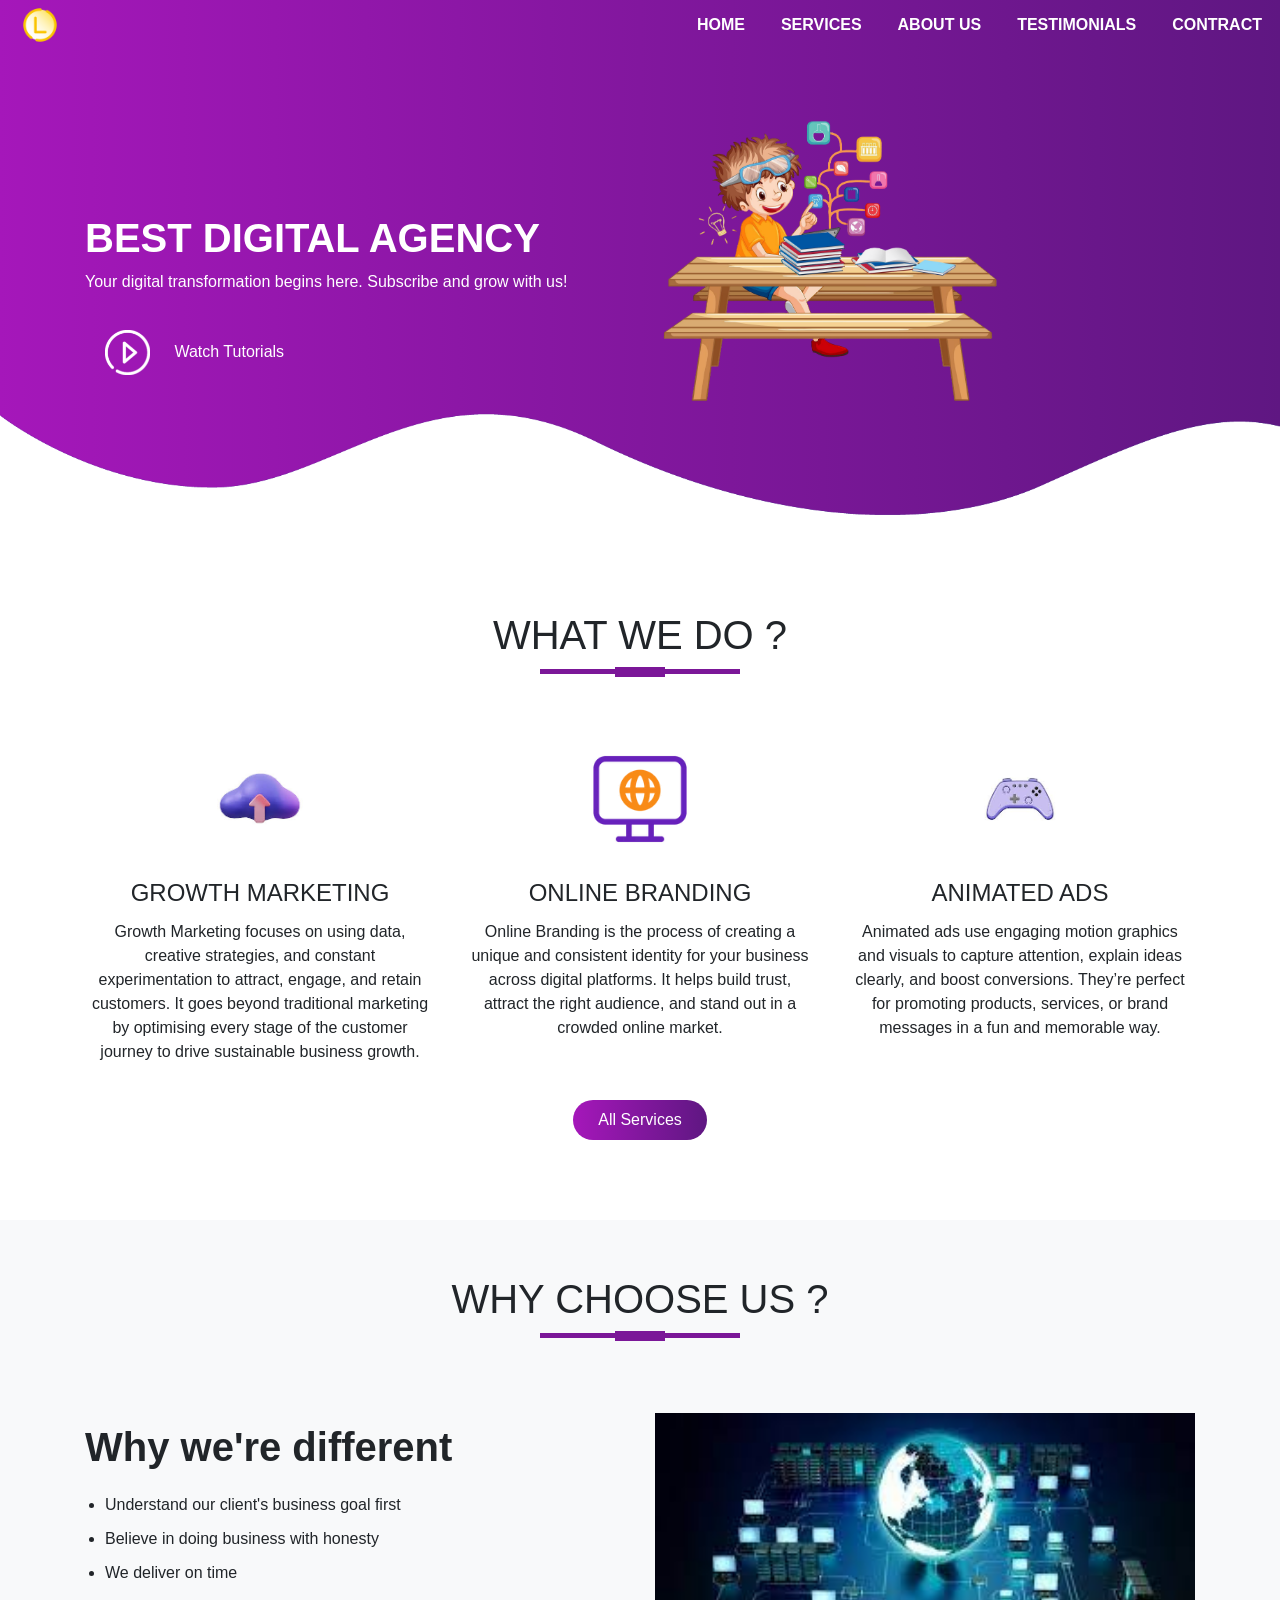
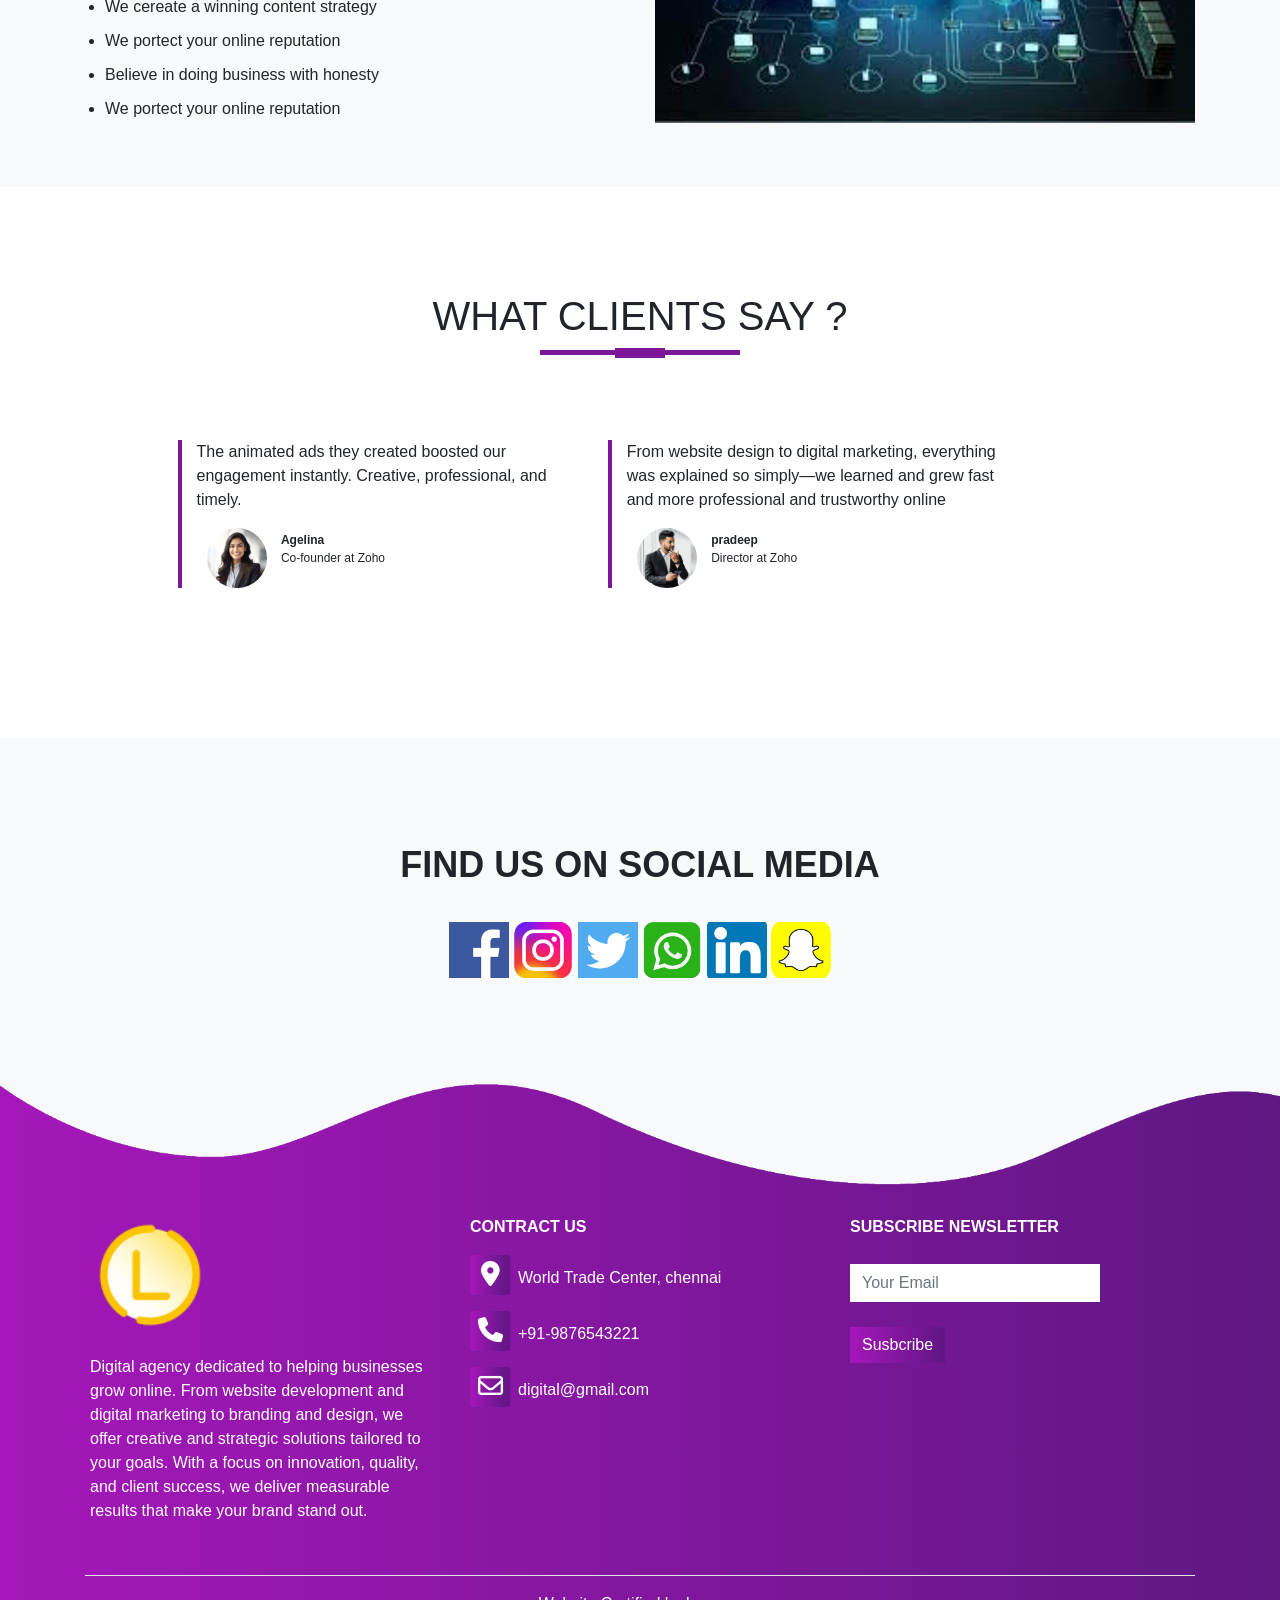
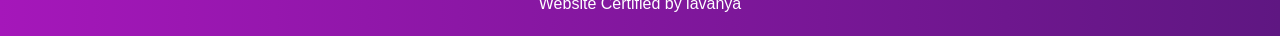
<file: index.html>
<!DOCTYPE html>
<html>
<head>
	<meta charset="utf-8">
	<meta name="viewport" content="width=device-width, initial-scale=1">
	<title>lavanya</title>
 	<link rel="stylesheet" href="https://cdn.jsdelivr.net/npm/bootstrap@4.6.2/dist/css/bootstrap.min.css">
  	<script src="https://cdn.jsdelivr.net/npm/jquery@3.7.1/dist/jquery.slim.min.js"></script>
  	<script src="https://cdn.jsdelivr.net/npm/popper.js@1.16.1/dist/umd/popper.min.js"></script>
  	<script src="https://cdn.jsdelivr.net/npm/bootstrap@4.6.2/dist/js/bootstrap.bundle.min.js"></script>
  	<link rel="stylesheet" href="https://cdnjs.cloudflare.com/ajax/libs/font-awesome/6.6.0/css/all.min.css" integrity="sha512-Kc323vGBEqzTmouAECnVceyQqyqdsSiqLQISBL29aUW4U/M7pSPA/gEUZQqv1cwx4OnYxTxve5UMg5GT6L4JJg==" crossorigin="anonymous" referrerpolicy="no-referrer"/>
    <link rel="stylesheet" href="https://cdnjs.cloudflare.com/ajax/libs/animate.css/4.1.1/animate.min.css"/>

	<link rel="stylesheet" type="text/css" href="style.css">
</head>
<body>
	<section id="nav-bar">
	  <nav class="navbar navbar-expand-lg navbar-light">
        <a class="navbar-brand" href="#"><img src="images/logo.png"></a>
    	  <button class="navbar-toggler" type="button" data-bs-toggle="collapse" data-bs-target="#navbarNav" aria-controls="navbarNav" aria-expanded="false" aria-label="Toggle navigation">
     	    <i class="fa-solid fa-bars"></i>
    	  </button>
   		    <div class="collapse navbar-collapse" id="navbarNav">
      		 <ul class="navbar-nav ml-auto">
        	   <li class="nav-item">
          	    <a class="nav-link" href="#">HOME</a>
               </li>
               <li class="nav-item">
                <a class="nav-link" href="#">SERVICES</a>
               </li>
               <li class="nav-item">
                <a class="nav-link" href="#">ABOUT US</a>
               </li>
               <li class="nav-item">
                <a class="nav-link" href="#">TESTIMONIALS</a>
               </li>
               <li class="nav-item">
                <a class="nav-link" href="#">CONTRACT</a>
               </li>
             </ul>
            </div>
      </nav>
	</section>
	
	<!--------------------banner section----------------------------->

	<section id="banner">
		<div class="container">
			<div class="row">
				<div class="col-md-6">

        <h1 class="promo-title animate__animated animate__fadeInDown  animate__pulse ">
          BEST DIGITAL AGENCY
        </h1>
      				<p class="animate__animated animate__fadeInUp">
       Your digital transformation begins here. Subscribe and grow with us!
      </p>
					<a href="#">
            <img src="images/play.png" class="play-btn animate__animated animate__heartBeat animate__infinite">
            Watch Tutorials
          </a>
				</div>
				<div class="col-md-4 text-center">
					<img src="images/boy.png" class="img-fluid">
				</div>
			</div>
		</div>
		<img src="images/wave1.png" class="bottom-img">
		
	</section>

 <!----------------------------Services Section---------------------------------->

<section id="services">
	<div class="container text-center">
		<h1 class="title ">WHAT WE DO ?</h1>
		<div class="row text-center">
			<div class="col-md-4 services">
				<img src="images/down1.jpeg" class="service-img">
				<h4 class="animate__animated animate__flash ">Growth Marketing</h4>
				<p>Growth Marketing focuses on using data, creative strategies, and constant experimentation to attract, engage, and retain customers. It goes beyond traditional marketing by optimising every stage of the customer journey to drive sustainable business growth.</p>
			</div>
			
			<div class="col-md-4 services">
				<img src="images/down2.png" class="service-img">
				<h4 class="animate__animated animate__flash ">Online Branding</h4>
				<p>Online Branding is the process of creating a unique and consistent identity for your business across digital platforms. It helps build trust, attract the right audience, and stand out in a crowded online market.</p>
			</div>
			<div class="col-md-4 services">
				<img src="images/down3.jpeg" class="service-img">
				<h4 class="animate__animated animate__flash ">Animated Ads</h4>
				<p>Animated ads use engaging motion graphics and visuals to capture attention, explain ideas clearly, and boost conversions. They’re perfect for promoting products, services, or brand messages in a fun and memorable way.</p>
			</div>
		</div>
		<button type="button" class="btn btn-primary">All Services</button>
	</div>	
</section>
	<!-------------------------About Us------------------------------->
 <section id="about-us">
 	<div class="container">
 		<h1 class="title text-center">WHY CHOOSE US ?</h1>
 		<div class="row">
 			<div class="col-md-6 about-us">
 				<p class="about-title">Why we're different</p>
 				<ul>
 					<li>Understand our client's business goal first</li>
 					<li>Believe in doing business with honesty</li>
 					<li>We deliver on time</li>
 					<li>We cereate a winning content strategy</li>
 					<li>We portect your online reputation</li>
 					<li>Believe in doing business with honesty</li>
 					<li>We portect your online reputation</li>
 				</ul>
 			</div>
 			<div class="col-md-6 network-user" >
 				<img src="images/network.jpeg" class="img-fluid">
 			</div>
 		</div>
 	</div>
 </section>
	<!--------------------------Textimonials------------------------->

<section id="testimonials">
<div class="container">
	<h1 class="title text-center">WHAT CLIENTS SAY ?</h1>
	<div class="row offset-1">
		<div class="col-md-5 testimonials">
			<p>The animated ads they created boosted our engagement instantly. Creative, professional, and timely.</p>
			<img src="images/women.jpg">
			<p class="user-details"><b>Agelina</b><br>Co-founder at Zoho</p>
			
		</div>
		<div class="col-md-5 testimonials">
			<p>From website design to digital marketing, everything was explained so simply—we learned and grew fast and more professional and trustworthy online</p>
			<img src="images/men.jpg">
			<p class="user-details"><b>pradeep</b><br>Director at Zoho</p>	
		</div>
	</div>
</div>
</section> 

<!----------------------------Social Media section------------------------------------>

<section id="social-media">
<div class="container text-center">
	<p>FIND US ON SOCIAL MEDIA</p>
	<div class="social-icons">
		<a href="#"><img src="images/face.png"></a>
		<a href="#"><img src="images/insta.jpeg"></a>
		<a href="#"><img src="images/twitter.png"></a>
		<a href="#"><img src="images/whatsapp.png"></a>
		<a href="#"><img src="images/linkedin.png"></a>
		<a href="#"><img src="images/snap.png"></a>
	</div>
</div>
</section>

<!---------------------Footer section--------------------------------->

<section id="footer">
	<img src="images/wave2.png" class="footer-img">
	<div class="container">
		<div class="row">
			<div class="col-md-4 footer-box">
				<img src="images/logo.png">
				<p>Digital agency dedicated to helping businesses grow online. From website development and digital marketing to branding and design, we offer creative and strategic solutions tailored to your goals. With a focus on innovation, quality, and client success, we deliver measurable results that make your brand stand out.</p>

			</div>
			<div class="col-md-4 footer-box">
				<p><b>CONTRACT US</b></p>
				<p><i class="fa-solid fa-location-dot"></i>World Trade Center, chennai</p>
				<p><i class="fa-solid fa-phone"></i>+91-9876543221</p>
				<p><i class="fa-regular fa-envelope"></i>digital@gmail.com</p>
			</div>
			<div class="col-md-4 footer-box">
				<p><b>SUBSCRIBE NEWSLETTER</b></p>
				<input type="email" class="form-control" placeholder="Your Email">
				<button type="button" class="btn btn-primary">Susbcribe</button>
				
			</div>	
		</div>
		<hr>
		<p class="copywrite">Website Certified by lavanya</p>
	</div>

</section>

</body>
</html>
</file>
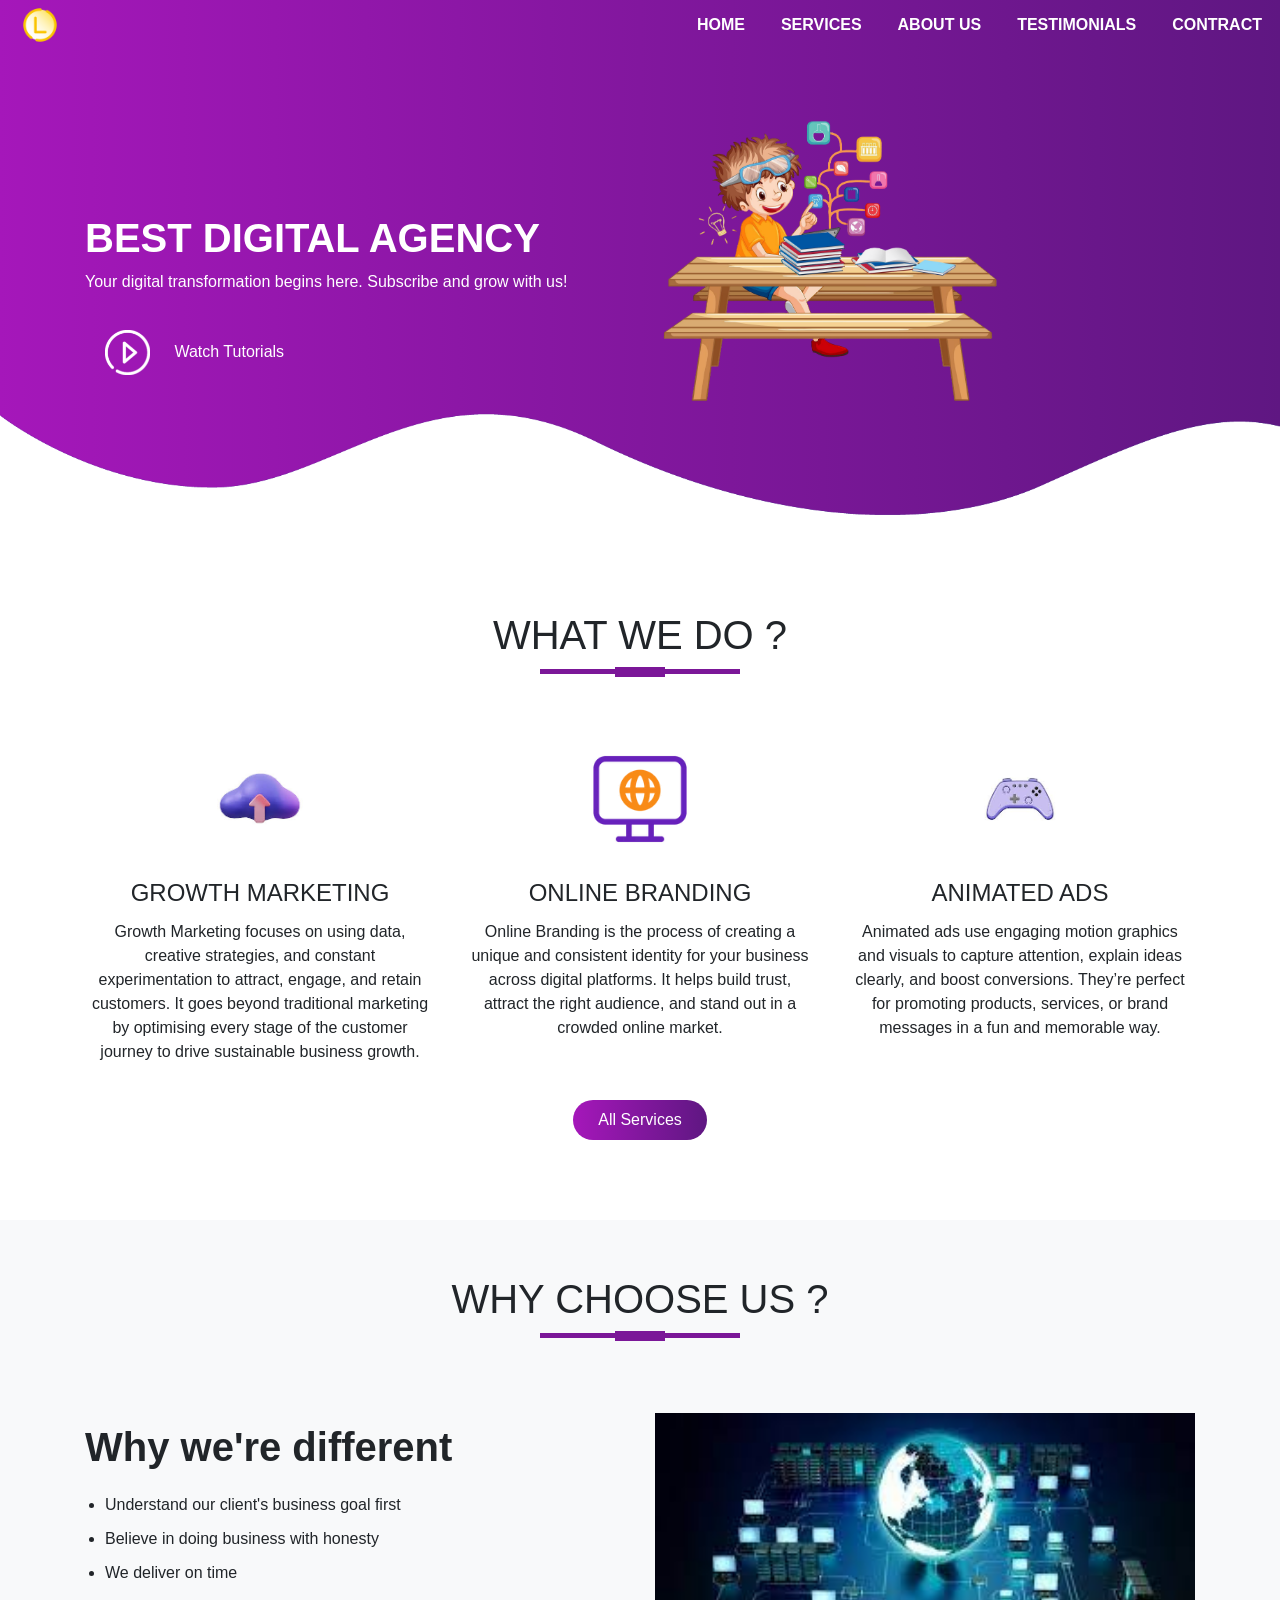
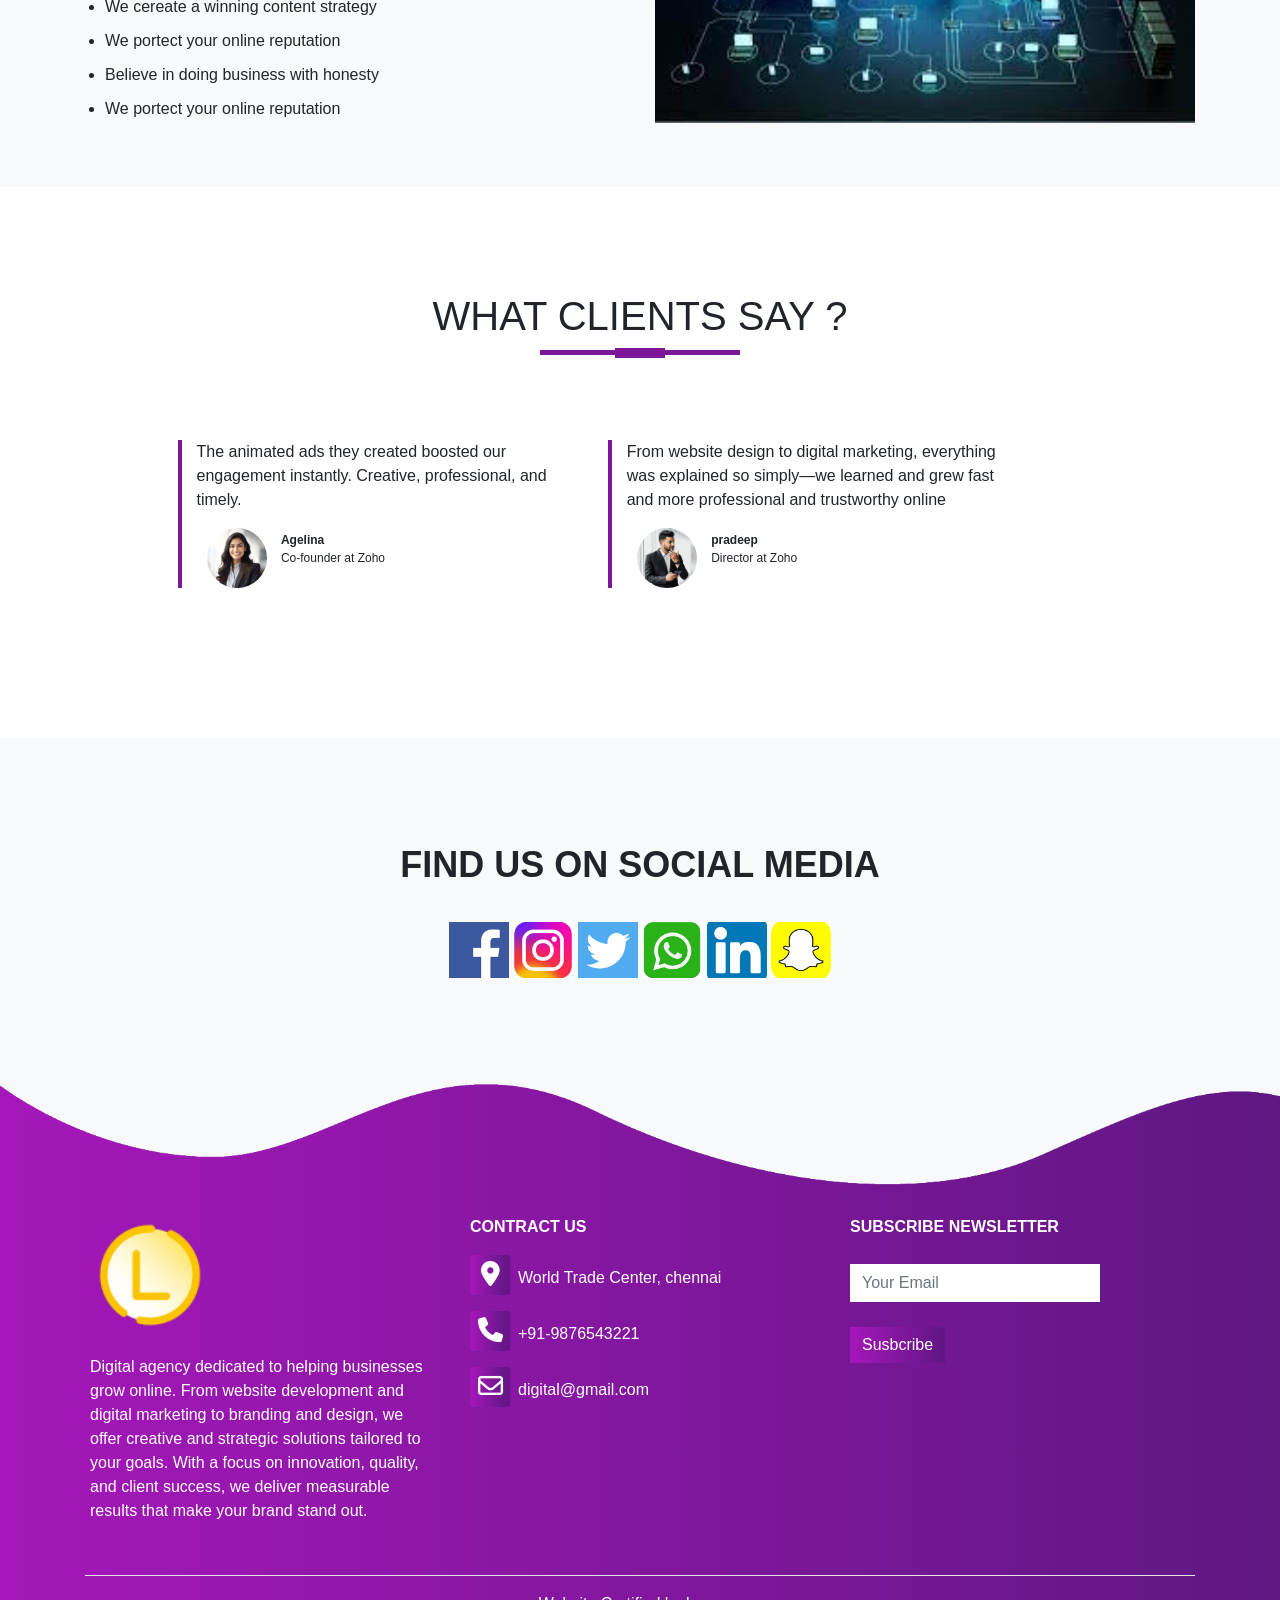
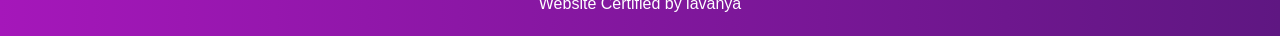
<file: dummy.html>
<!DOCTYPE html>
<html>
<head>
	<meta charset="utf-8">
	<meta name="viewport" content="width=device-width, initial-scale=1">
	<title>lavanya</title>
 	<link rel="stylesheet" href="https://cdn.jsdelivr.net/npm/bootstrap@4.6.2/dist/css/bootstrap.min.css">
  	<script src="https://cdn.jsdelivr.net/npm/jquery@3.7.1/dist/jquery.slim.min.js"></script>
  	<script src="https://cdn.jsdelivr.net/npm/popper.js@1.16.1/dist/umd/popper.min.js"></script>
  	<script src="https://cdn.jsdelivr.net/npm/bootstrap@4.6.2/dist/js/bootstrap.bundle.min.js"></script>
  	<link rel="stylesheet" href="https://cdnjs.cloudflare.com/ajax/libs/font-awesome/6.6.0/css/all.min.css" integrity="sha512-Kc323vGBEqzTmouAECnVceyQqyqdsSiqLQISBL29aUW4U/M7pSPA/gEUZQqv1cwx4OnYxTxve5UMg5GT6L4JJg==" crossorigin="anonymous" referrerpolicy="no-referrer"/>
    <link rel="stylesheet" href="https://cdnjs.cloudflare.com/ajax/libs/animate.css/4.1.1/animate.min.css"/>

	<link rel="stylesheet" type="text/css" href="dummmy.css">
</head>
<body>
	<section id="nav-bar">
	  <nav class="navbar navbar-expand-lg navbar-light">
        <a class="navbar-brand" href="#"><img src="images/logo.png"></a>
    	  <button class="navbar-toggler" type="button" data-bs-toggle="collapse" data-bs-target="#navbarNav" aria-controls="navbarNav" aria-expanded="false" aria-label="Toggle navigation">
     	    <i class="fa-solid fa-bars"></i>
    	  </button>
   		    <div class="collapse navbar-collapse" id="navbarNav">
      		 <ul class="navbar-nav ml-auto">
        	   <li class="nav-item">
          	    <a class="nav-link" href="#">HOME</a>
               </li>
               <li class="nav-item">
                <a class="nav-link" href="#">SERVICES</a>
               </li>
               <li class="nav-item">
                <a class="nav-link" href="#">ABOUT US</a>
               </li>
               <li class="nav-item">
                <a class="nav-link" href="#">TESTIMONIALS</a>
               </li>
               <li class="nav-item">
                <a class="nav-link" href="#">CONTRACT</a>
               </li>
             </ul>
            </div>
      </nav>
	</section>
	
	<!--------------------banner section----------------------------->

	<section id="banner">
		<div class="container">
			<div class="row">
				<div class="col-md-6">

        <h1 class="promo-title animate__animated animate__fadeInDown  animate__pulse ">
          BEST DIGITAL AGENCY
        </h1>
      				<p class="animate__animated animate__fadeInUp">
       Your digital transformation begins here. Subscribe and grow with us!
      </p>
					<a href="#">
            <img src="images/play.png" class="play-btn animate__animated animate__heartBeat animate__infinite">
            Watch Tutorials
          </a>
				</div>
				<div class="col-md-4 text-center">
					<img src="images/boy.png" class="img-fluid">
				</div>
			</div>
		</div>
		<img src="images/wave1.png" class="bottom-img">
		
	</section>

 <!----------------------------Services Section---------------------------------->

<section id="services">
	<div class="container text-center">
		<h1 class="title ">WHAT WE DO ?</h1>
		<div class="row text-center">
			<div class="col-md-4 services">
				<img src="images/down1.jpeg" class="service-img">
				<h4 class="animate__animated animate__flash ">Growth Marketing</h4>
				<p>Growth Marketing focuses on using data, creative strategies, and constant experimentation to attract, engage, and retain customers. It goes beyond traditional marketing by optimising every stage of the customer journey to drive sustainable business growth.</p>
			</div>
			
			<div class="col-md-4 services">
				<img src="images/down2.png" class="service-img">
				<h4 class="animate__animated animate__flash ">Online Branding</h4>
				<p>Online Branding is the process of creating a unique and consistent identity for your business across digital platforms. It helps build trust, attract the right audience, and stand out in a crowded online market.</p>
			</div>
			<div class="col-md-4 services">
				<img src="images/down3.jpeg" class="service-img">
				<h4 class="animate__animated animate__flash ">Animated Ads</h4>
				<p>Animated ads use engaging motion graphics and visuals to capture attention, explain ideas clearly, and boost conversions. They’re perfect for promoting products, services, or brand messages in a fun and memorable way.</p>
			</div>
		</div>
		<button type="button" class="btn btn-primary">All Services</button>
	</div>	
</section>
	<!-------------------------About Us------------------------------->
 <section id="about-us">
 	<div class="container">
 		<h1 class="title text-center">WHY CHOOSE US ?</h1>
 		<div class="row">
 			<div class="col-md-6 about-us">
 				<p class="about-title">Why we're different</p>
 				<ul>
 					<li>Understand our client's business goal first</li>
 					<li>Believe in doing business with honesty</li>
 					<li>We deliver on time</li>
 					<li>We cereate a winning content strategy</li>
 					<li>We portect your online reputation</li>
 					<li>Believe in doing business with honesty</li>
 					<li>We portect your online reputation</li>
 				</ul>
 			</div>
 			<div class="col-md-6 network-user" >
 				<img src="images/network.jpeg" class="img-fluid">
 			</div>
 		</div>
 	</div>
 </section>
	<!--------------------------Textimonials------------------------->

<section id="testimonials">
<div class="container">
	<h1 class="title text-center">WHAT CLIENTS SAY ?</h1>
	<div class="row offset-1">
		<div class="col-md-5 testimonials">
			<p>The animated ads they created boosted our engagement instantly. Creative, professional, and timely.</p>
			<img src="images/women.jpg">
			<p class="user-details"><b>Agelina</b><br>Co-founder at Zoho</p>
			
		</div>
		<div class="col-md-5 testimonials">
			<p>From website design to digital marketing, everything was explained so simply—we learned and grew fast and more professional and trustworthy online</p>
			<img src="images/men.jpg">
			<p class="user-details"><b>pradeep</b><br>Director at Zoho</p>	
		</div>
	</div>
</div>
</section> 

<!----------------------------Social Media section------------------------------------>

<section id="social-media">
<div class="container text-center">
	<p>FIND US ON SOCIAL MEDIA</p>
	<div class="social-icons">
		<a href="#"><img src="images/face.png"></a>
		<a href="#"><img src="images/insta.jpeg"></a>
		<a href="#"><img src="images/twitter.png"></a>
		<a href="#"><img src="images/whatsapp.png"></a>
		<a href="#"><img src="images/linkedin.png"></a>
		<a href="#"><img src="images/snap.png"></a>
	</div>
</div>
</section>

<!---------------------Footer section--------------------------------->

<section id="footer">
	<img src="images/wave2.png" class="footer-img">
	<div class="container">
		<div class="row">
			<div class="col-md-4 footer-box">
				<img src="images/logo.png">
				<p>Digital agency dedicated to helping businesses grow online. From website development and digital marketing to branding and design, we offer creative and strategic solutions tailored to your goals. With a focus on innovation, quality, and client success, we deliver measurable results that make your brand stand out.</p>

			</div>
			<div class="col-md-4 footer-box">
				<p><b>CONTRACT US</b></p>
				<p><i class="fa-solid fa-location-dot"></i>World Trade Center, chennai</p>
				<p><i class="fa-solid fa-phone"></i>+91-9876543221</p>
				<p><i class="fa-regular fa-envelope"></i>digital@gmail.com</p>
			</div>
			<div class="col-md-4 footer-box">
				<p><b>SUBSCRIBE NEWSLETTER</b></p>
				<input type="email" class="form-control" placeholder="Your Email">
				<button type="button" class="btn btn-primary">Susbcribe</button>
				
			</div>	
		</div>
		<hr>
		<p class="copywrite">Website Certified by lavanya</p>
	</div>

</section>

</body>
</html>
</file>
<file: style.css>
*
{
	padding: 0;
	margin: 0;
}
body
{
	font-family: sans-serif;
}
#nav-bar
{
	position: sticky;
	top: 0;
	z-index: 10;
}
.navbar
{
	background-image: linear-gradient(to right, #a517ba, #5f1782);
	padding: 0 !important;
}
.navbar-brand img 
{
	height: 40px;
	padding-left: 20px;
}
.navbar-nav li 
{
	padding: 0 10px;
}
.navbar-nav li a 
{
	color: #fff !important;
	font-weight: 600;
	float: right;
	text-align: left;
}
.fa-bars
{
	color: #fff;
	font-size: 30px !important;
}
.navbar-toggler
{
	outline: none !important;
}

/*-------------------banner section-------------------------*/

#banner
{
		background-image: linear-gradient(to right, #a517ba, #5f1782);
		color: #fff;
		padding-top: 5%;

}
.promo-title
{
	font-size: 40px;
	font-weight: 600;
	margin-top: 100px;
}
.play-btn
{
	width: 45px;
	margin: 20px;
}
#banner a 
{
	color: #fff;
	text-decoration: none;
}
.bottom-img
{

	width: 100%;
}

/*------------------------------services section---------------------------------*/


#services
{
	padding: 80px 0 ;
}
.service-img
{
	width: 100px;
	margin-top: 20px;
}
.services
{
	padding: 20px;
}
.services h4
{
	padding: 5px;
	margin-top: 25px;
	text-transform: uppercase;
}
.title::before
{
	content: '';
	background-color: #7b1798;
	height: 5px;
	width: 200px;
	margin-left: auto;
	margin-right: auto;
	display: block;
	transform: translateY(63px);
}
.title::after
{
	content: '';
	background-color: #7b1798;
	height: 10px;
	width: 50px;
	margin-left: auto;
	margin-right: auto;
	margin-bottom: 40px;
	display: block;
	transform: translateY(8px);
}
#services .btn-primary
{
	box-shadow: none;
	padding: 8px 25px;
	border: none;
	border-radius: 20px;
	background-image: linear-gradient(to right, #a517ba, #5f1782);
}

/*---------------------about the Section----------------------*/
#about-us
{
	background: #f8f9fa;
	padding-bottom: 50px;
	padding-top: 50px;
}
.about-title
{
	font-size: 40px;
	font-weight: 600;
	margin-top: 8%;
}
#about-us ul li 
{
	margin: 10px 0;
}
#about-us ul
{
	margin-left: 20px;
}
.network-user img
{
	padding-top: 40px;
	height: 350px;
	width: auto;
}
/*<!--------------------------Textimonials------------------------->*/

#testimonials
{
	margin: 100px 0;
}
.testimonials
{
	border-left: 4px solid #7b1798;
	margin-top: 50px;
	margin-bottom: 50px;
}
.testimonials img 
{
	height: 60px;
	width: 60px;
	border-radius: 50%;
	margin: 0 10px;
}
.user-details
{
	display: inline-block;
	font-size: 12px;
}

/*-----------------------------------social-media section--------------------------------*/

#social-media
{
	background: #f8f9fa;
	padding: 100px 0;
}
#social-media p 
{
	font-size: 36px;
	font-weight: 600;
	margin-bottom: 30px;
}
.social-icons img
{
	width: 60px;
	transition: 0.5s;
}
.social-icons a:hover img
{
	transform: translateY(-10px);
}
/*----------------------------Footer section---------------------------------*/

#footer
{
	background-image: linear-gradient(to right, #a517ba, #5f1782);
	color: #fff;
}
.footer-img
{
	width: 100%;
}
.footer-box
{
	padding: 20px;
}
.footer-box img 
{
	width: 120px;
	margin-bottom: 20px;
}
.footer-box i
{
	margin-right: 8px;
	font-size: 25px;
	height: 40px;
	width: 40px;
	text-align: center;
	padding-top: 7px;
	border-radius: 2px;
	background-image: linear-gradient(to right, #a517ba, #5f1782);

}

.footer-box .form-control
{
	box-shadow: none; !important;
	border: none;
	border-radius: 0;
	margin-top: 25px;
	max-width: 250px;
}

.footer-box .btn-primary
{
	box-shadow: none; !important;
	border: none;
	border-radius: 0;
	margin-top: 25px;
	background-image: linear-gradient(to right, #a517ba, #5f1782);

}
hr 
{
	background-color: #fff;
}
.copywrite
{
	margin-bottom: 0;
	padding-bottom: 20px;
	text-align: center;
}
</file>
<file: dummmy.css>
*
{
	padding: 0;
	margin: 0;
}
body
{
	font-family: sans-serif;
}
#nav-bar
{
	position: sticky;
	top: 0;
	z-index: 10;
}
.navbar
{
	background-image: linear-gradient(to right, #a517ba, #5f1782);
	padding: 0 !important;
}
.navbar-brand img 
{
	height: 40px;
	padding-left: 20px;
}
.navbar-nav li 
{
	padding: 0 10px;
}
.navbar-nav li a 
{
	color: #fff !important;
	font-weight: 600;
	float: right;
	text-align: left;
}
.fa-bars
{
	color: #fff;
	font-size: 30px !important;
}
.navbar-toggler
{
	outline: none !important;
}

/*-------------------banner section-------------------------*/

#banner
{
		background-image: linear-gradient(to right, #a517ba, #5f1782);
		color: #fff;
		padding-top: 5%;

}
.promo-title
{
	font-size: 40px;
	font-weight: 600;
	margin-top: 100px;
}
.play-btn
{
	width: 45px;
	margin: 20px;
}
#banner a 
{
	color: #fff;
	text-decoration: none;
}
.bottom-img
{

	width: 100%;
}

/*------------------------------services section---------------------------------*/


#services
{
	padding: 80px 0 ;
}
.service-img
{
	width: 100px;
	margin-top: 20px;
}
.services
{
	padding: 20px;
}
.services h4
{
	padding: 5px;
	margin-top: 25px;
	text-transform: uppercase;
}
.title::before
{
	content: '';
	background-color: #7b1798;
	height: 5px;
	width: 200px;
	margin-left: auto;
	margin-right: auto;
	display: block;
	transform: translateY(63px);
}
.title::after
{
	content: '';
	background-color: #7b1798;
	height: 10px;
	width: 50px;
	margin-left: auto;
	margin-right: auto;
	margin-bottom: 40px;
	display: block;
	transform: translateY(8px);
}
#services .btn-primary
{
	box-shadow: none;
	padding: 8px 25px;
	border: none;
	border-radius: 20px;
	background-image: linear-gradient(to right, #a517ba, #5f1782);
}

/*---------------------about the Section----------------------*/
#about-us
{
	background: #f8f9fa;
	padding-bottom: 50px;
	padding-top: 50px;
}
.about-title
{
	font-size: 40px;
	font-weight: 600;
	margin-top: 8%;
}
#about-us ul li 
{
	margin: 10px 0;
}
#about-us ul
{
	margin-left: 20px;
}
.network-user img
{
	padding-top: 40px;
	height: 350px;
	width: auto;
}
/*<!--------------------------Textimonials------------------------->*/

#testimonials
{
	margin: 100px 0;
}
.testimonials
{
	border-left: 4px solid #7b1798;
	margin-top: 50px;
	margin-bottom: 50px;
}
.testimonials img 
{
	height: 60px;
	width: 60px;
	border-radius: 50%;
	margin: 0 10px;
}
.user-details
{
	display: inline-block;
	font-size: 12px;
}

/*-----------------------------------social-media section--------------------------------*/

#social-media
{
	background: #f8f9fa;
	padding: 100px 0;
}
#social-media p 
{
	font-size: 36px;
	font-weight: 600;
	margin-bottom: 30px;
}
.social-icons img
{
	width: 60px;
	transition: 0.5s;
}
.social-icons a:hover img
{
	transform: translateY(-10px);
}
/*----------------------------Footer section---------------------------------*/

#footer
{
	background-image: linear-gradient(to right, #a517ba, #5f1782);
	color: #fff;
}
.footer-img
{
	width: 100%;
}
.footer-box
{
	padding: 20px;
}
.footer-box img 
{
	width: 120px;
	margin-bottom: 20px;
}
.footer-box i
{
	margin-right: 8px;
	font-size: 25px;
	height: 40px;
	width: 40px;
	text-align: center;
	padding-top: 7px;
	border-radius: 2px;
	background-image: linear-gradient(to right, #a517ba, #5f1782);

}

.footer-box .form-control
{
	box-shadow: none; !important;
	border: none;
	border-radius: 0;
	margin-top: 25px;
	max-width: 250px;
}

.footer-box .btn-primary
{
	box-shadow: none; !important;
	border: none;
	border-radius: 0;
	margin-top: 25px;
	background-image: linear-gradient(to right, #a517ba, #5f1782);

}
hr 
{
	background-color: #fff;
}
.copywrite
{
	margin-bottom: 0;
	padding-bottom: 20px;
	text-align: center;
}
</file>
